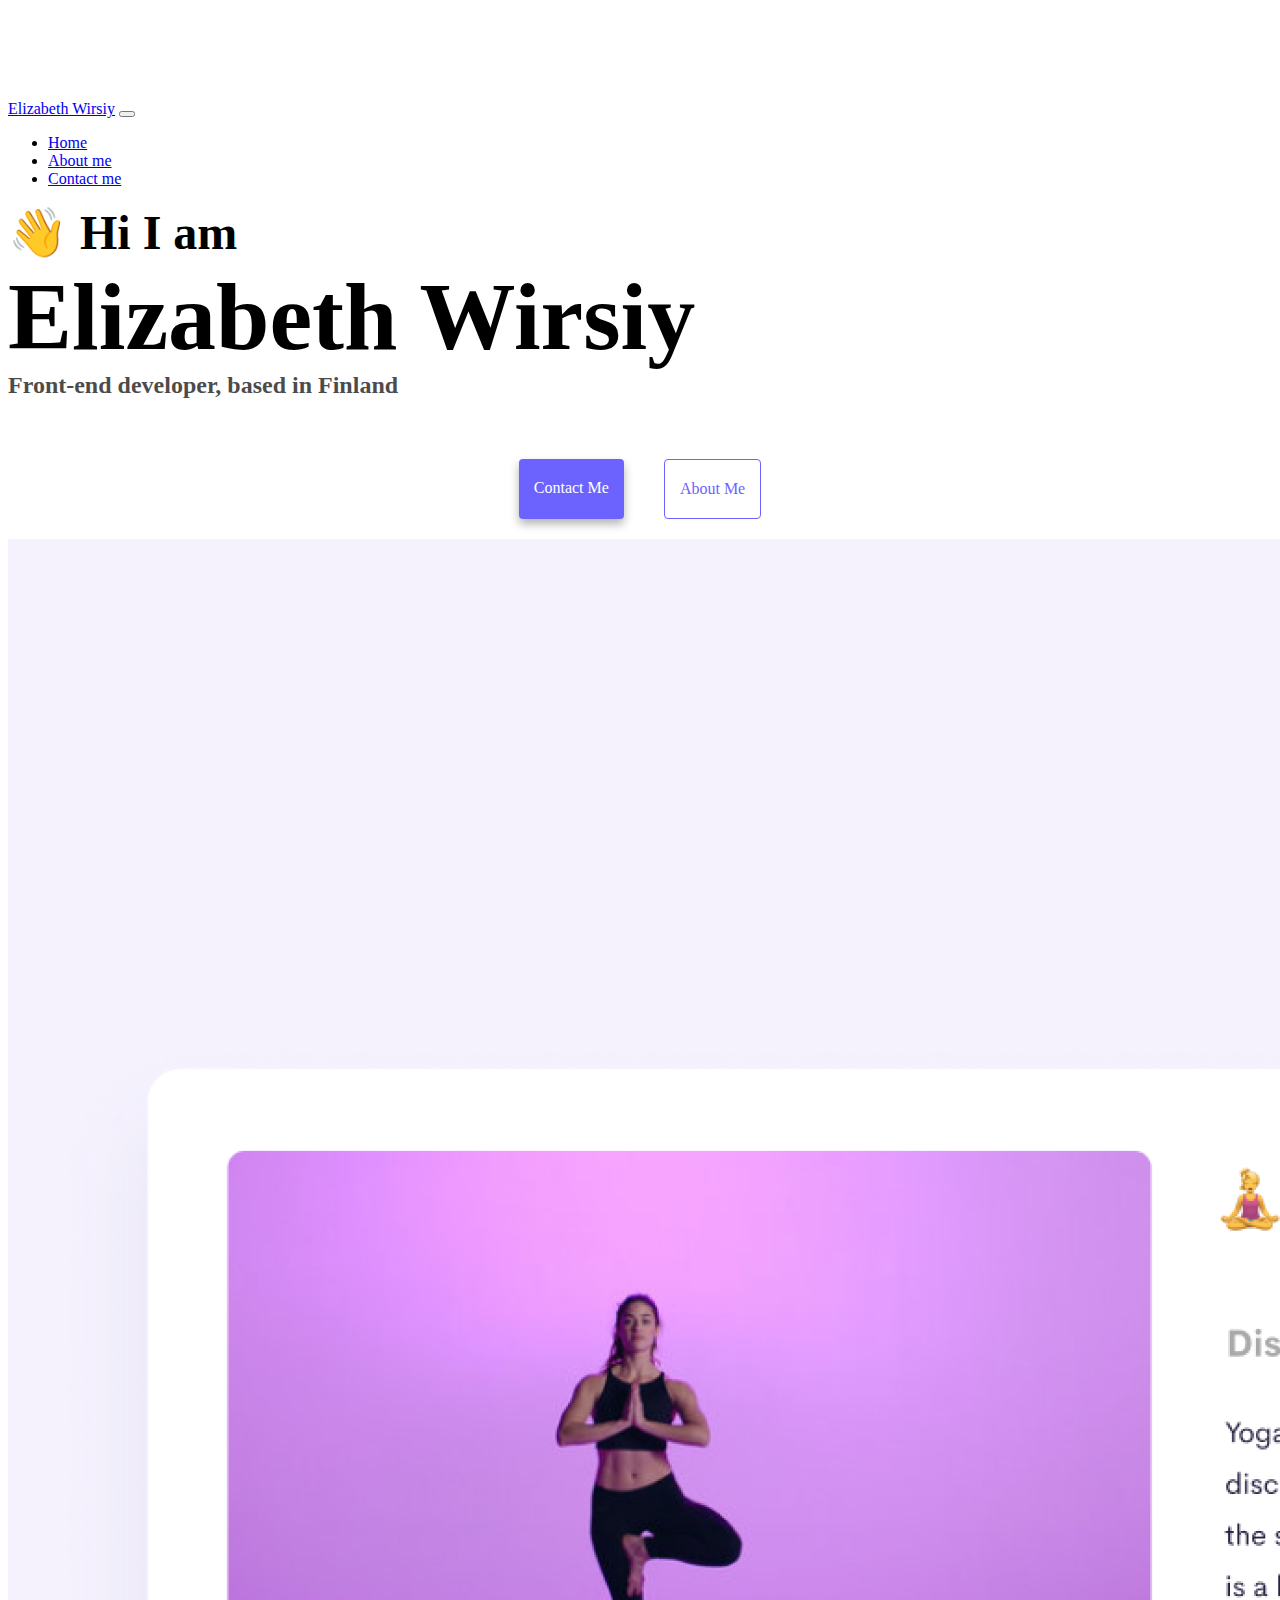
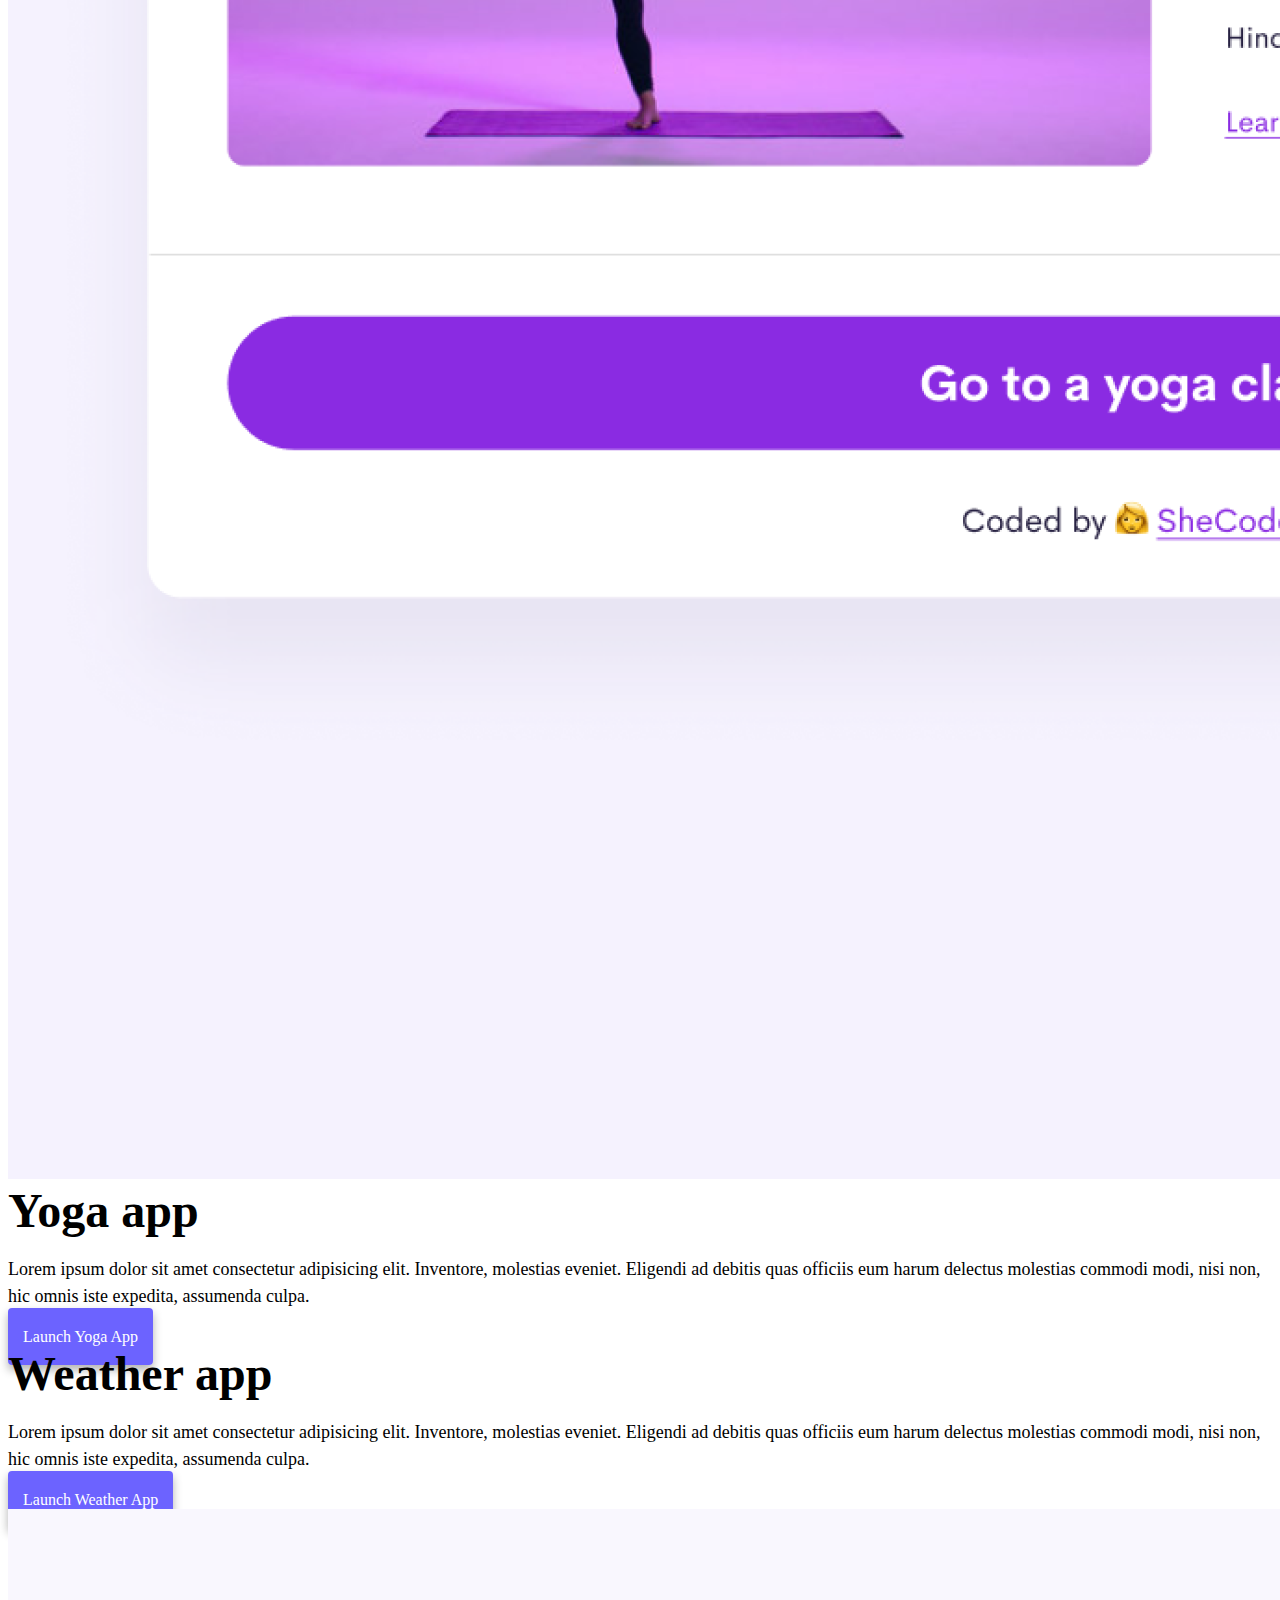
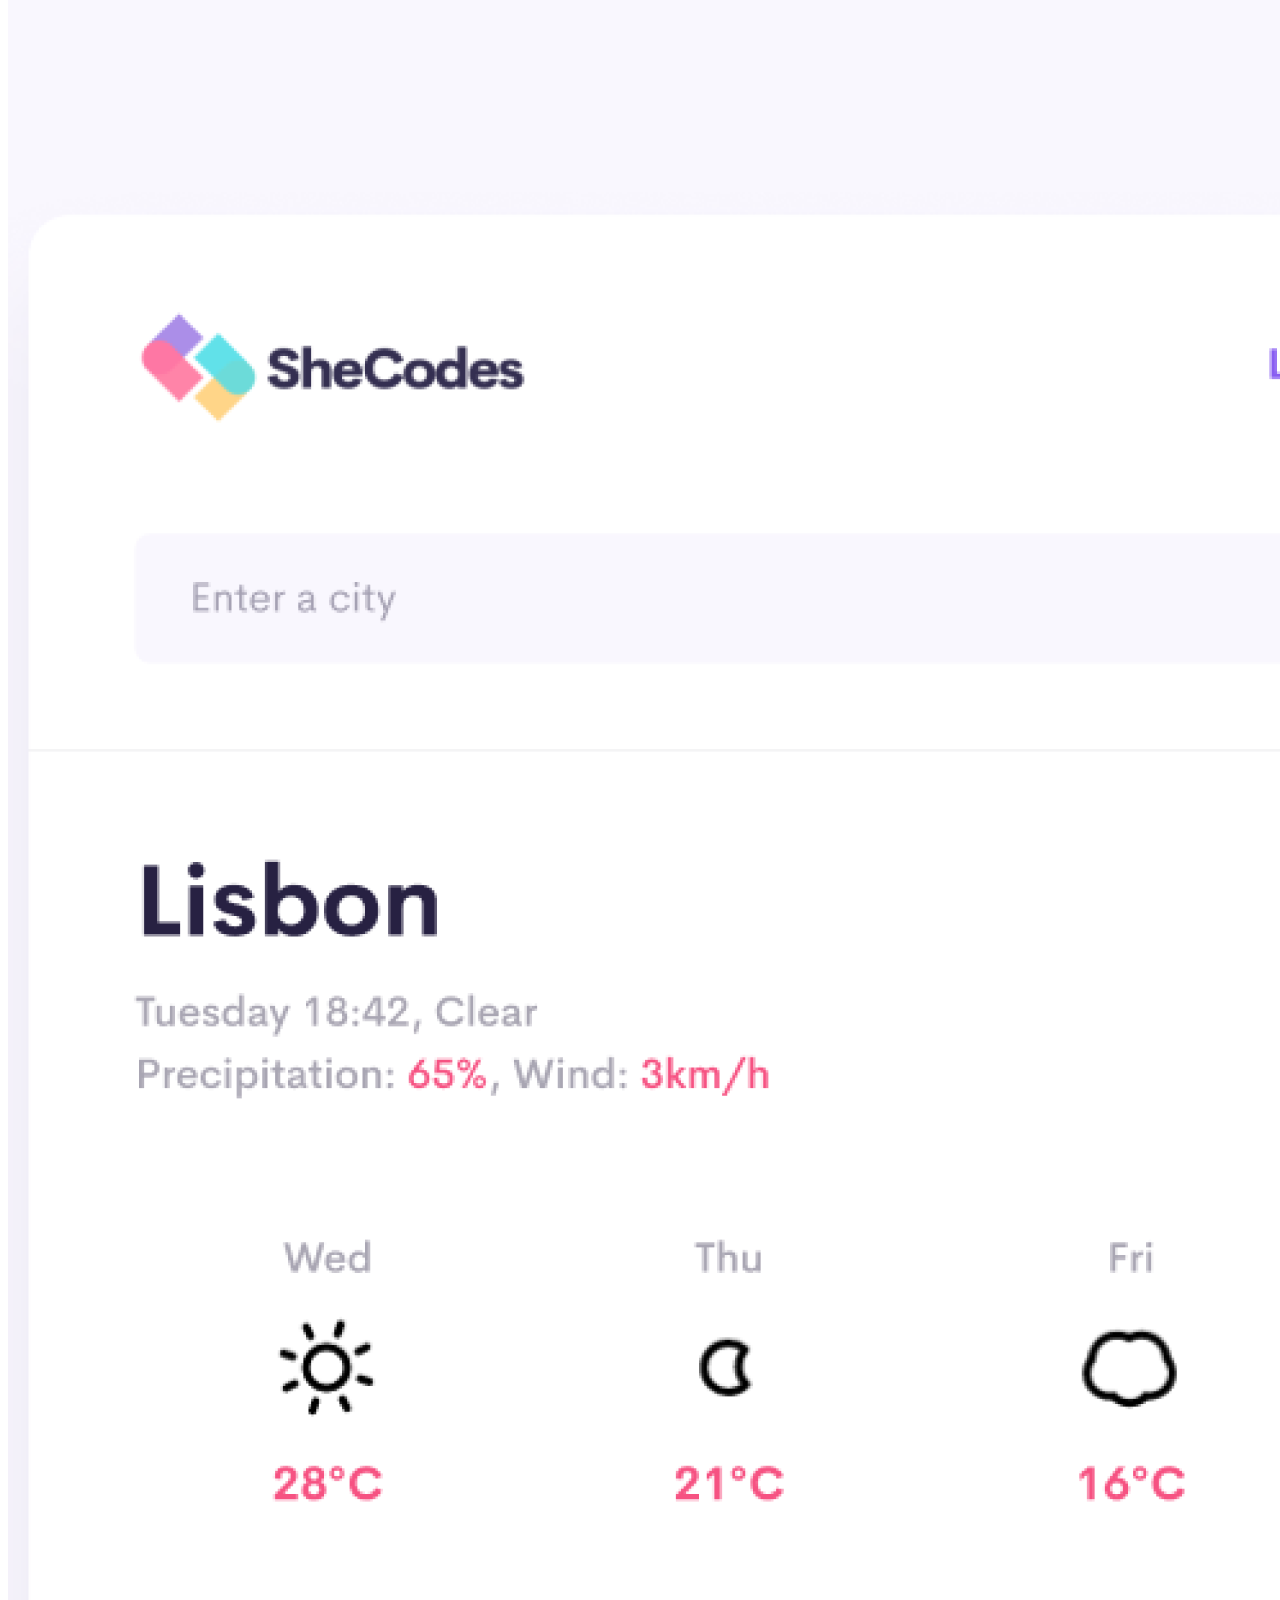
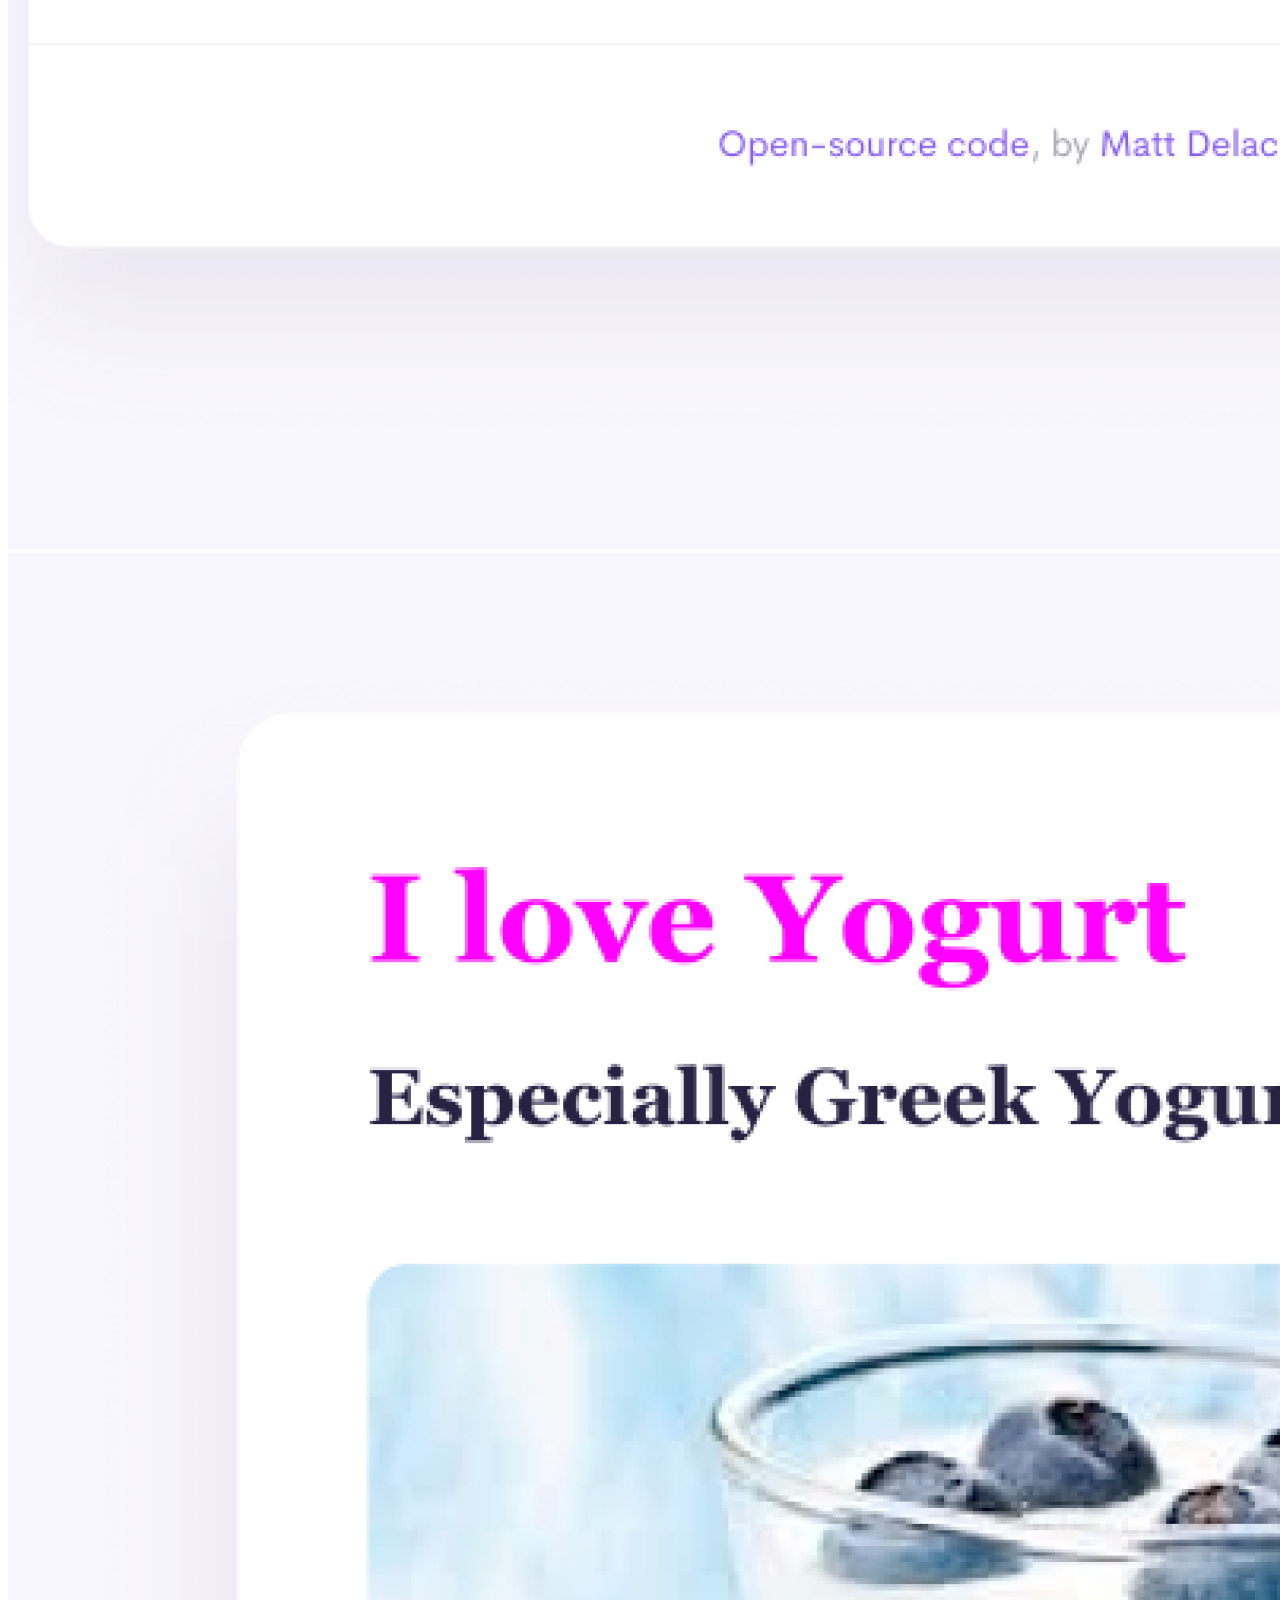
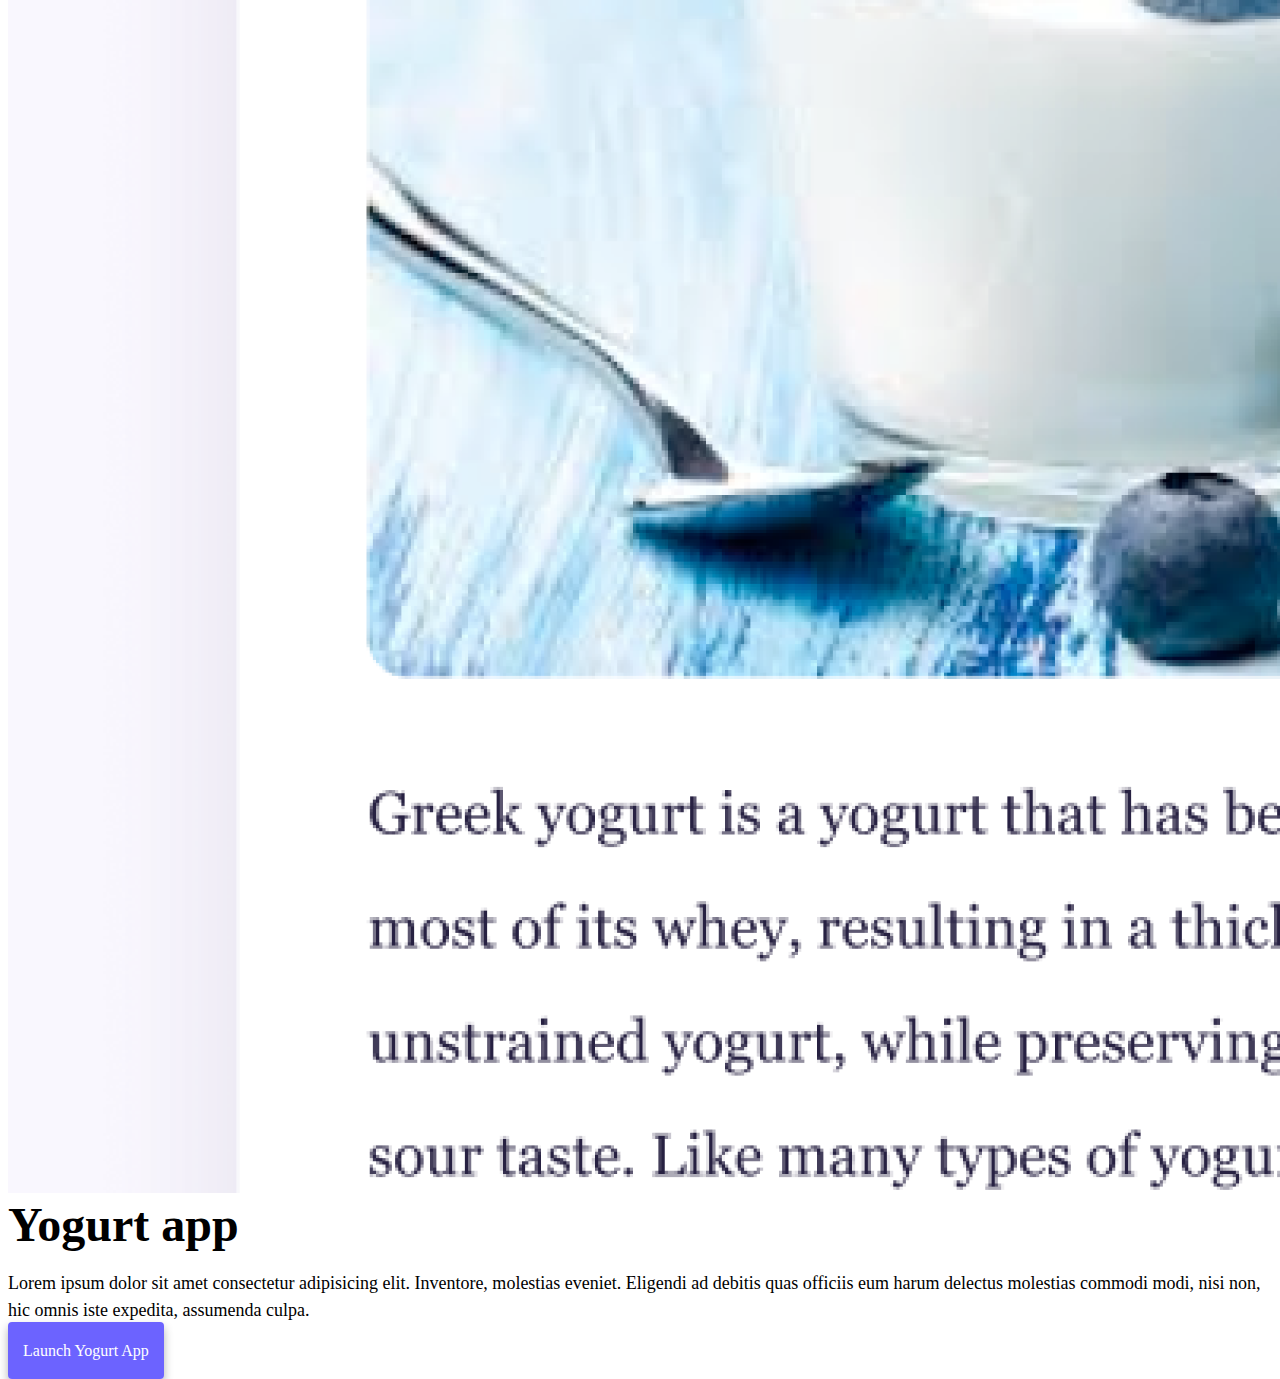
<file: index.html>
<!DOCTYPE html>
<html lang="en">
  <head>
    <meta charset="UTF-8" />
    <meta http-equiv="X-UA-Compatible" content="IE=edge" />
    <meta name="viewport" content="width=device-width, initial-scale=1.0" />
    <title>Front-end developer - Elizabeth Wirsiy</title>
    <meta
      name="description"
      content="An aspiring Front-end developer. View my projects and work"
    />

    <link
      href="https://cdn.jsdelivr.net/npm/bootstrap@5.0.1/dist/css/bootstrap.min.css"
      rel="stylesheet"
      integrity="sha384-+0n0xVW2eSR5OomGNYDnhzAbDsOXxcvSN1TPprVMTNDbiYZCxYbOOl7+AMvyTG2x"
      crossorigin="anonymous"
    />
    <link rel="stylesheet" href="/style.css" />
    <script
      src="https://cdn.jsdelivr.net/npm/bootstrap@5.0.1/dist/js/bootstrap.bundle.min.js"
      integrity="sha384-gtEjrD/SeCtmISkJkNUaaKMoLD0//ElJ19smozuHV6z3Iehds+3Ulb9Bn9Plx0x4"
      crossorigin="anonymous"
    ></script>
  </head>
  <body>
    <nav class="navbar navbar-expand-lg navbar-light bg-light fixed-top">
      <div class="container-fluid">
        <a class="navbar-brand" href="/">Elizabeth Wirsiy</a>
        <button
          class="navbar-toggler"
          type="button"
          data-bs-toggle="collapse"
          data-bs-target="#navbarNav"
          aria-controls="navbarNav"
          aria-expanded="false"
          aria-label="Toggle navigation"
        >
          <span class="navbar-toggler-icon"></span>
        </button>
        <div class="collapse navbar-collapse" id="navbarNav">
          <ul class="navbar-nav">
            <li class="nav-item">
              <a class="nav-link active" aria-current="page" href="/">Home</a>
            </li>
            <li class="nav-item">
              <a class="nav-link" href="/about.html">About me</a>
            </li>
            <li class="nav-item">
              <a class="nav-link" href="/about.html#contact">Contact me</a>
            </li>
          </ul>
        </div>
      </div>
    </nav>
    <h2 class="text-center">👋 Hi I am</h2>
    <h1 class="text-center">Elizabeth Wirsiy</h1>
    <h3 class="text-center">Front-end developer, based in Finland</h3>
    <div class="navigation-links">
      <a href="/about.html#contact" class="primary-link">Contact me</a>
      <a href="/about.html" class="secondary-link">About me</a>
    </div>
    <div class="container">
      <div class="row">
        <div class="col-sm-6 d-none d-sm-block">
          <img src="/images/yoga.png" alt="yoga" class="img-fluid rounded" />
        </div>
        <div class="col-sm-6 small-screen">
          <h2 class="mb-3">Yoga app</h2>
          <p>
            Lorem ipsum dolor sit amet consectetur adipisicing elit. Inventore,
            molestias eveniet. Eligendi ad debitis quas officiis eum harum
            delectus molestias commodi modi, nisi non, hic omnis iste expedita,
            assumenda culpa.
          </p>
          <div class="mt-5">
            <a href="#" class="primary-link" title="yoga-project"
              >Launch Yoga app</a
            >
          </div>
        </div>
      </div>
      <div class="row mt-5">
        <div class="col-sm-6 small-screen">
          <h2 class="mb-3">Weather app</h2>
          <p>
            Lorem ipsum dolor sit amet consectetur adipisicing elit. Inventore,
            molestias eveniet. Eligendi ad debitis quas officiis eum harum
            delectus molestias commodi modi, nisi non, hic omnis iste expedita,
            assumenda culpa.
          </p>
          <div class="mt-5">
            <a href="#" class="primary-link" title="weather-project">
              Launch Weather app</a
            >
          </div>
        </div>
        <div class="col-sm-6 d-none d-sm-block">
          <img
            src="/images/weather.png"
            alt="weather-forecast"
            class="img-fluid rounded"
          />
        </div>
      </div>
      <div class="row mt-5">
        <div class="col-sm-6 d-none d-sm-block">
          <img
            src="/images/yogurt.png"
            alt="greek-yogurt"
            class="img-fluid rounded"
          />
        </div>
        <div class="col-sm-6 small-screen">
          <h2 class="mb-3">Yogurt app</h2>
          <p>
            Lorem ipsum dolor sit amet consectetur adipisicing elit. Inventore,
            molestias eveniet. Eligendi ad debitis quas officiis eum harum
            delectus molestias commodi modi, nisi non, hic omnis iste expedita,
            assumenda culpa.
          </p>
          <div class="mt-5">
            <a href="#" class="primary-link" title="yogurt-project"
              >Launch Yogurt app</a
            >
          </div>
        </div>
      </div>
    </div>
  </body>
</html>
</file>
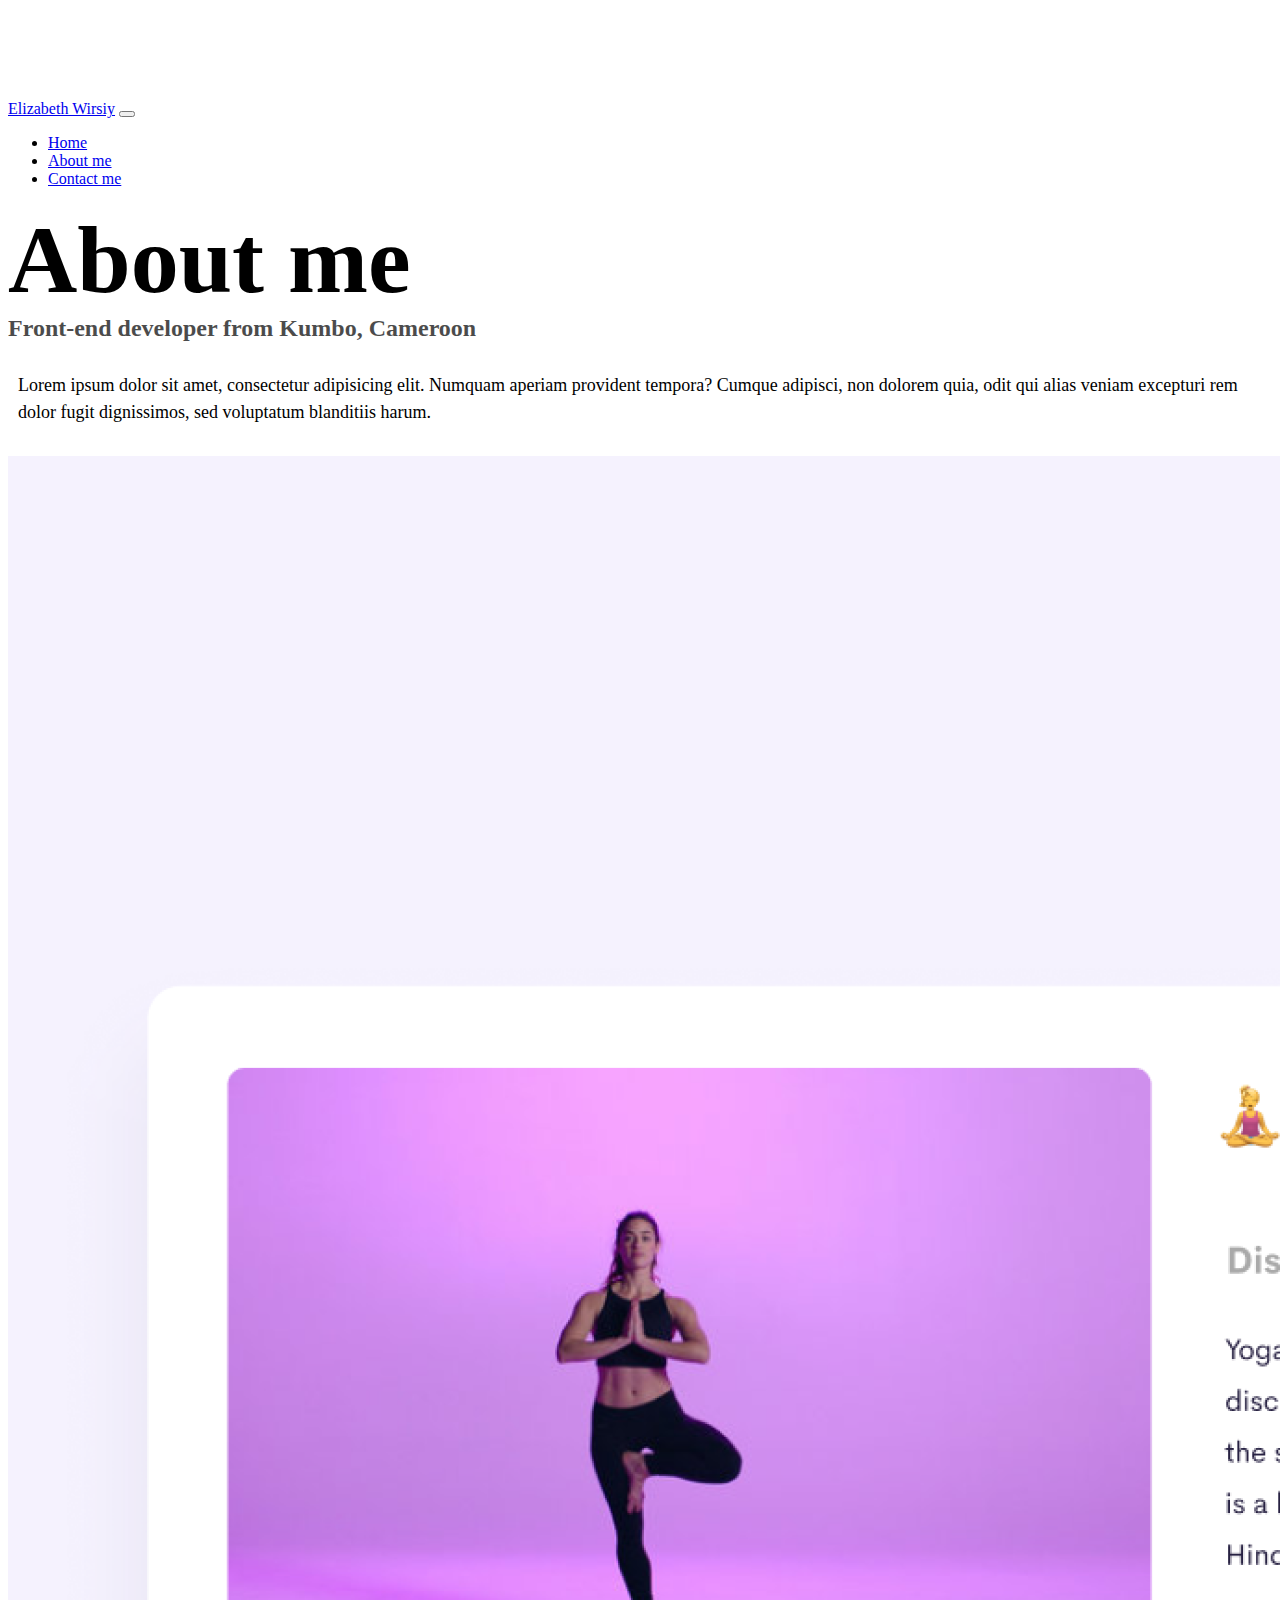
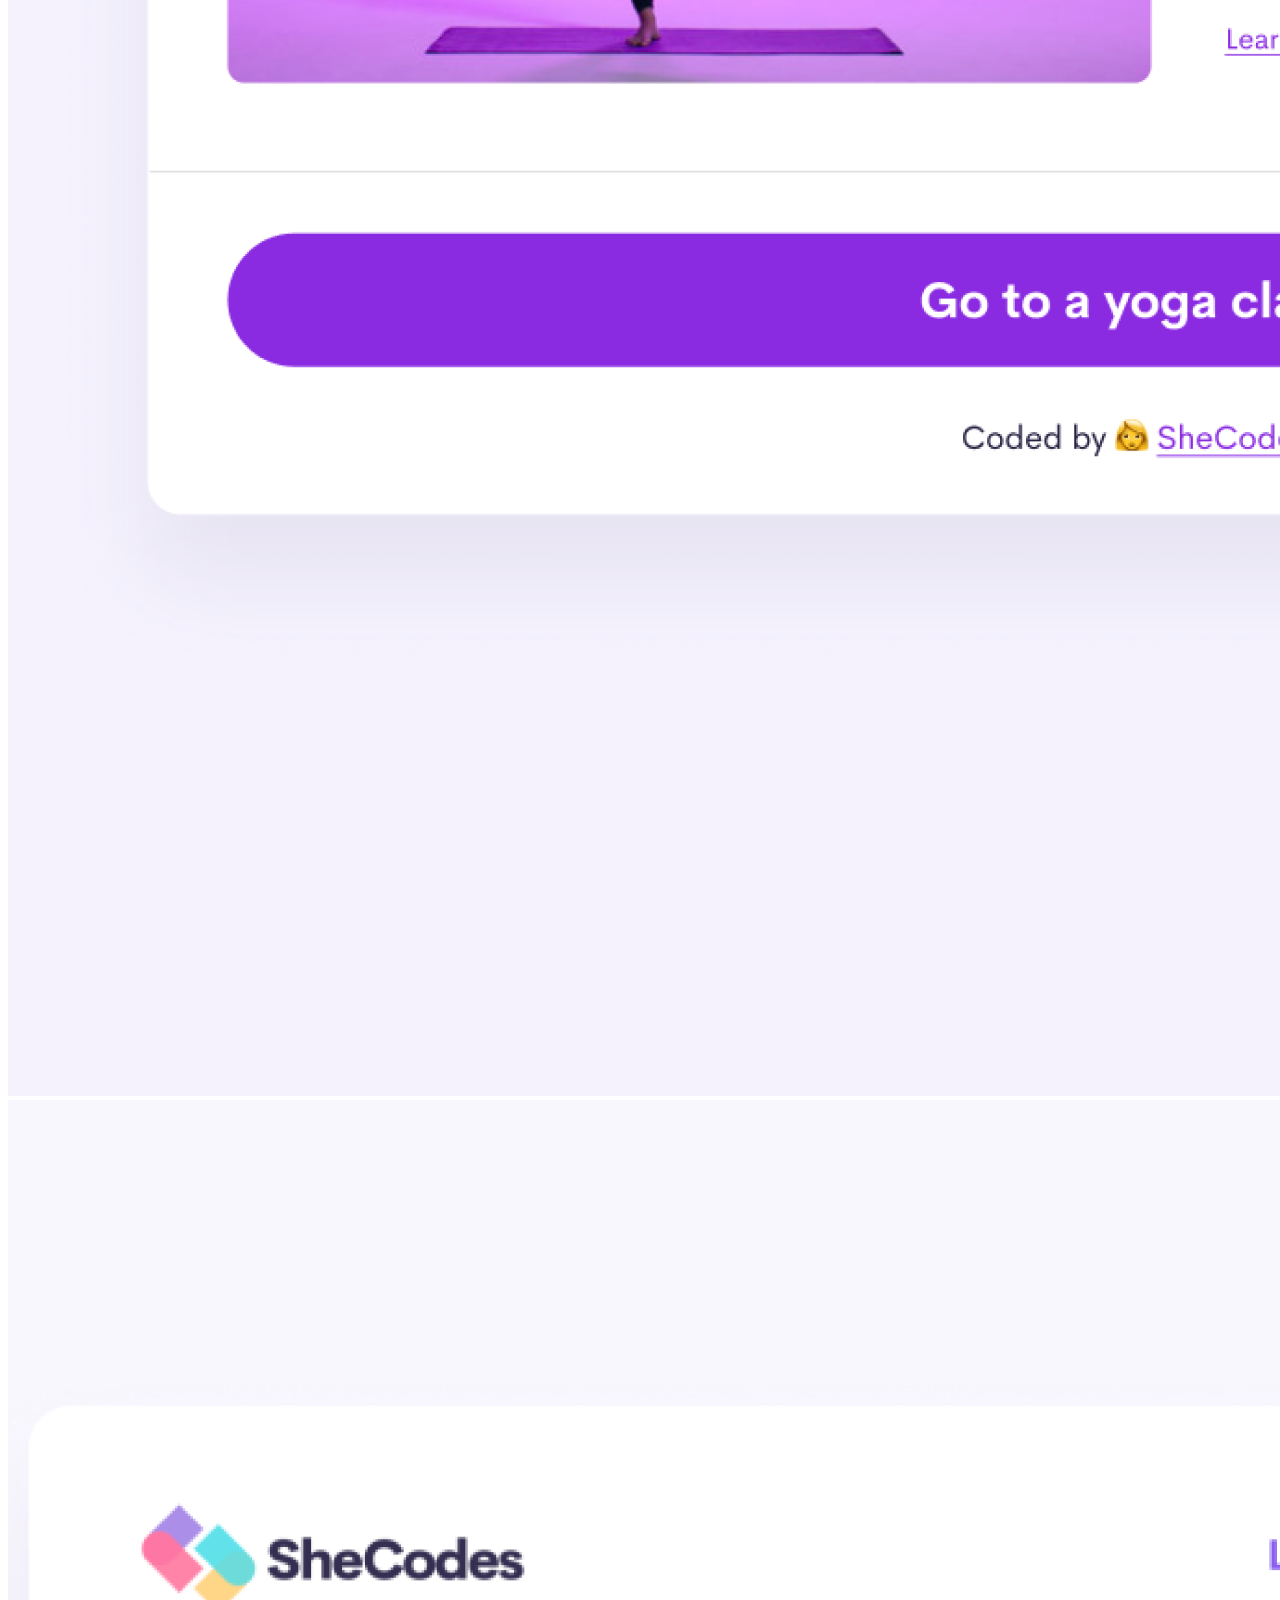
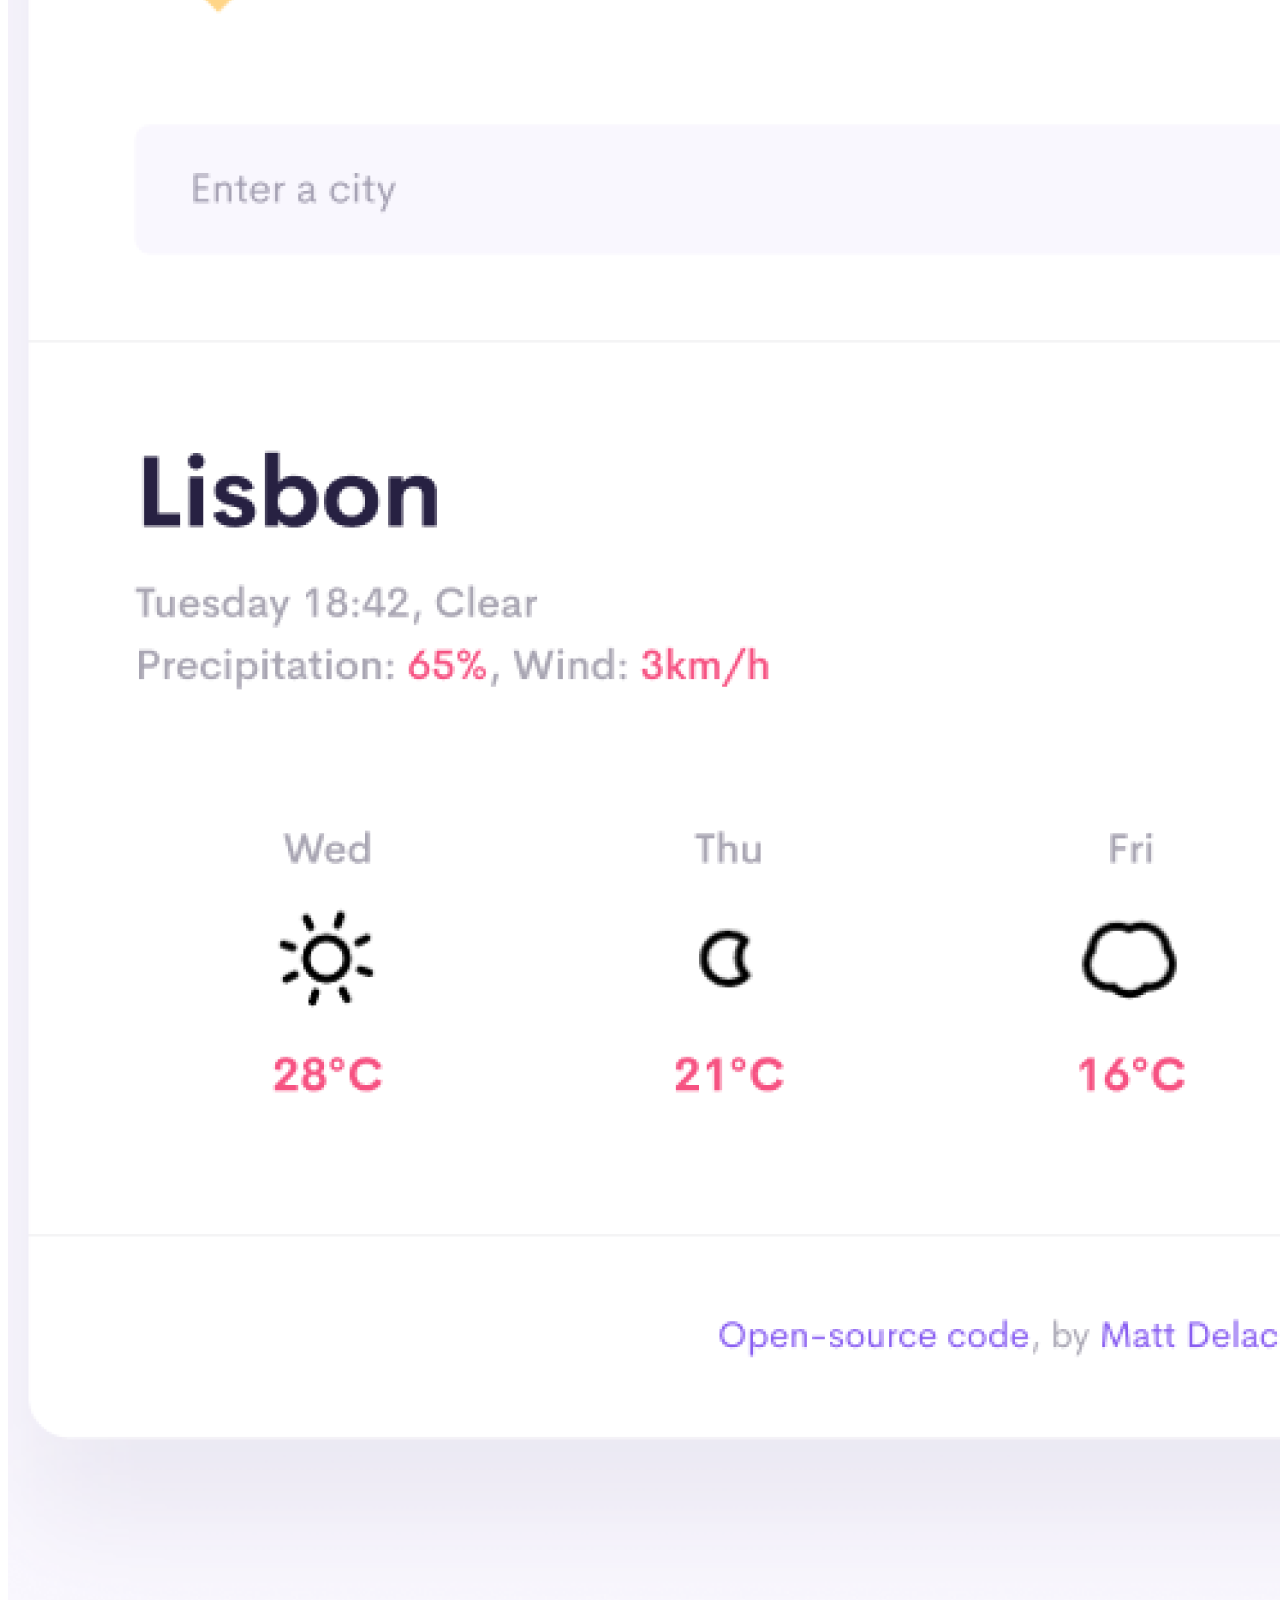
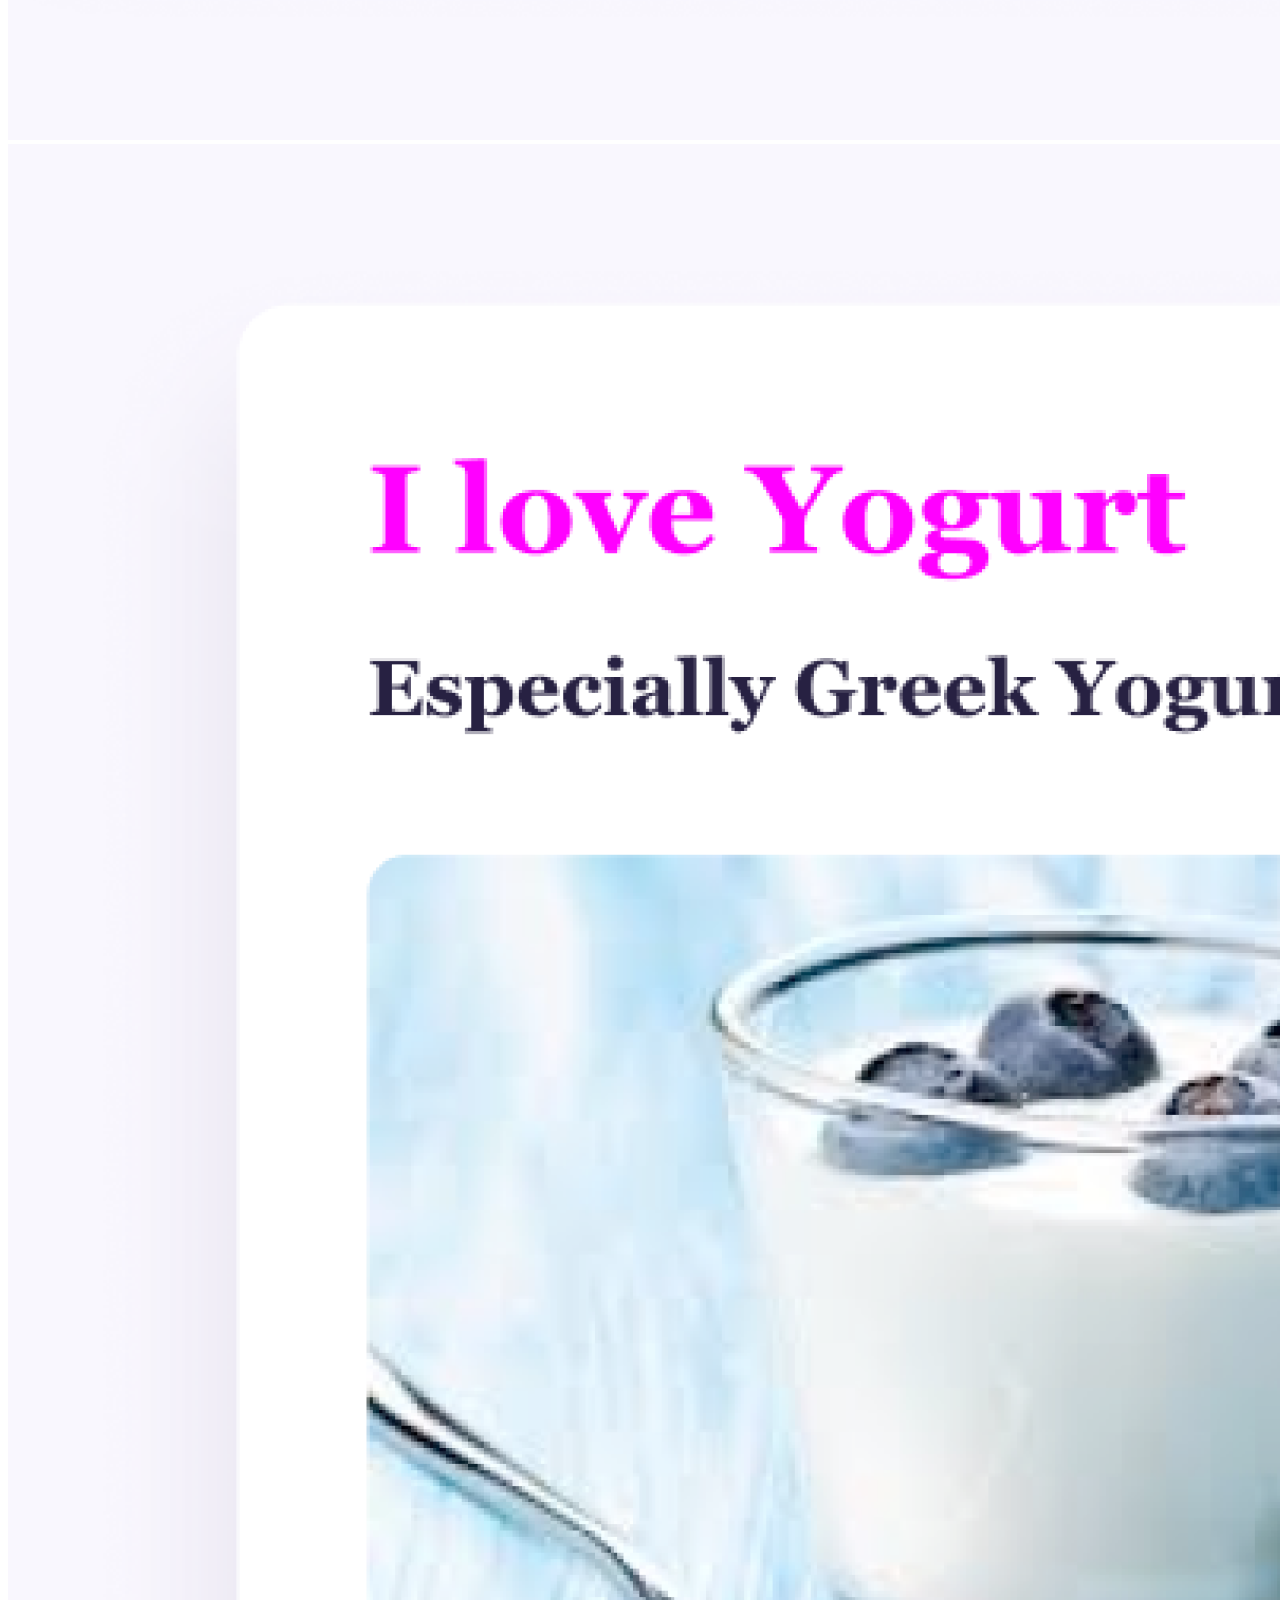
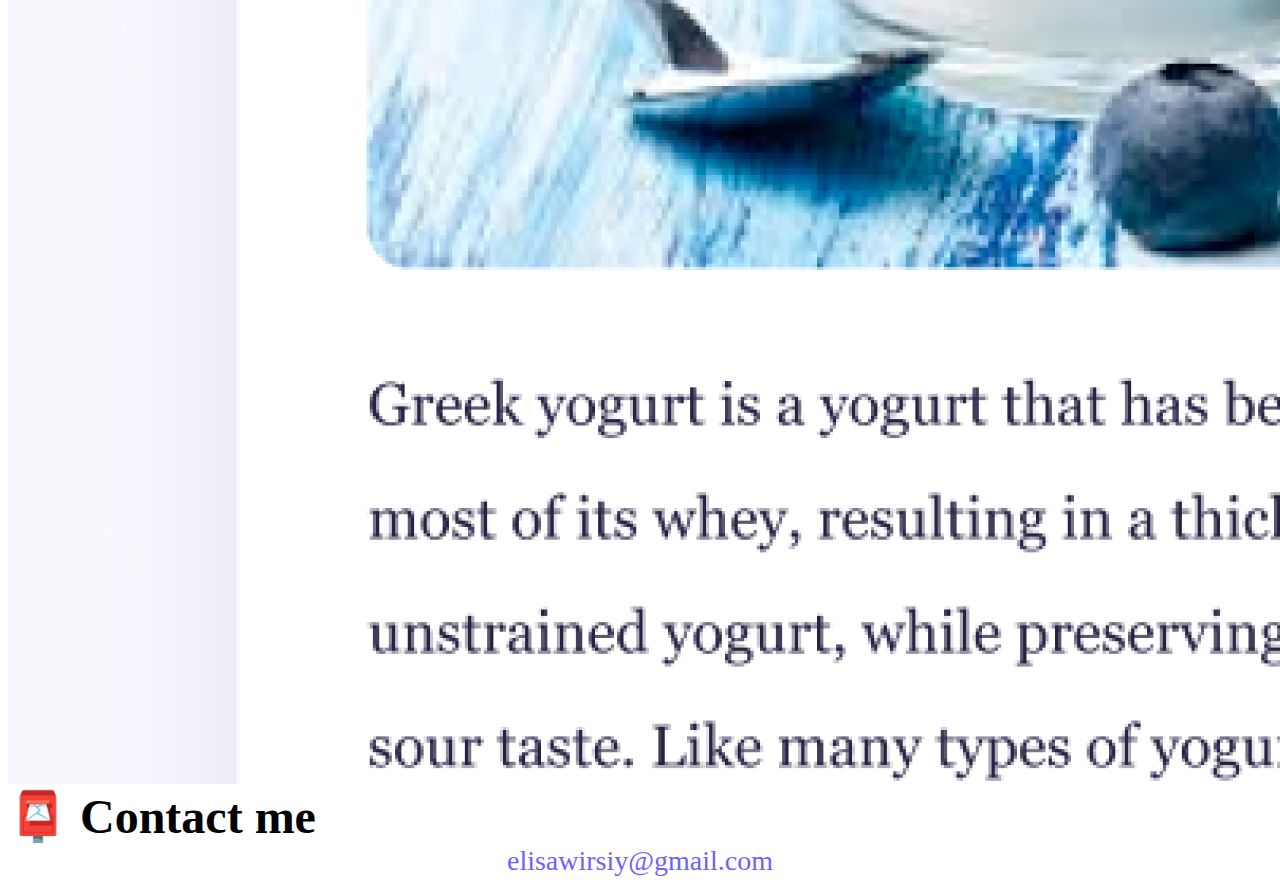
<file: about.html>
<!DOCTYPE html>
<html lang="en">
  <head>
    <meta charset="UTF-8" />
    <meta http-equiv="X-UA-Compatible" content="IE=edge" />
    <meta name="viewport" content="width=device-width, initial-scale=1.0" />
    <link
      href="https://cdn.jsdelivr.net/npm/bootstrap@5.0.1/dist/css/bootstrap.min.css"
      rel="stylesheet"
      integrity="sha384-+0n0xVW2eSR5OomGNYDnhzAbDsOXxcvSN1TPprVMTNDbiYZCxYbOOl7+AMvyTG2x"
      crossorigin="anonymous"
    />
    <link rel="stylesheet" href="/style.css" />
    <script
      src="https://cdn.jsdelivr.net/npm/bootstrap@5.0.1/dist/js/bootstrap.bundle.min.js"
      integrity="sha384-gtEjrD/SeCtmISkJkNUaaKMoLD0//ElJ19smozuHV6z3Iehds+3Ulb9Bn9Plx0x4"
      crossorigin="anonymous"
    ></script>
    <title>About Elizabeth Wirsiy</title>
    <meta
      name="description"
      content="An aspiring Front-end developer training with SheCodes"
    />
  </head>
  <body>
    <nav class="navbar navbar-expand-lg navbar-light bg-light fixed-top">
      <div class="container-fluid">
        <a class="navbar-brand" href="/">Elizabeth Wirsiy</a>
        <button
          class="navbar-toggler"
          type="button"
          data-bs-toggle="collapse"
          data-bs-target="#navbarNav"
          aria-controls="navbarNav"
          aria-expanded="false"
          aria-label="Toggle navigation"
        >
          <span class="navbar-toggler-icon"></span>
        </button>
        <div class="collapse navbar-collapse" id="navbarNav">
          <ul class="navbar-nav">
            <li class="nav-item">
              <a class="nav-link" aria-current="page" href="/">Home</a>
            </li>
            <li class="nav-item">
              <a class="nav-link active" href="/about.html">About me</a>
            </li>
            <li class="nav-item">
              <a class="nav-link" href="/about.html#contact">Contact me</a>
            </li>
          </ul>
        </div>
      </div>
    </nav>

    <h1 class="text-center">About me</h1>
    <h3 class="text-center">Front-end developer from Kumbo, Cameroon</h3>
    <div class="about-paragraphs text-center">
      <p>
        Lorem ipsum dolor sit amet, consectetur adipisicing elit. Numquam
        aperiam provident tempora? Cumque adipisci, non dolorem quia, odit qui
        alias veniam excepturi rem dolor fugit dignissimos, sed voluptatum
        blanditiis harum.
      </p>
    </div>
    <div class="container">
      <div class="row">
        <div class="col-sm-4">
          <img
            src="/images/yoga.png"
            alt="yoga"
            class="img-fluid p-2 shadow rounded"
          />
        </div>
        <div class="col-sm-4">
          <img
            src="/images/weather.png"
            alt="weather-forecast"
            class="img-fluid p-2 shadow rounded"
          />
        </div>
        <div class="col-sm-4">
          <img
            src="/images/yogurt.png"
            alt="greek-yogurt"
            class="img-fluid p-2 shadow rounded"
          />
        </div>
      </div>
    </div>
    <div id="contact" class="mt-5">
      <h2 class="text-center">📮 Contact me</h2>
      <a href="mailto:elisawirsiy@gmail.com" class="email-link">
        elisawirsiy@gmail.com
      </a>
    </div>
  </body>
</html>
</file>
<file: style.css>
:root {
  --primary-color: #6c63ff;
  --secondary-color: #f5f2fe;
  --box-shadow: 0 5px 10px rgba(0, 0, 0, 0.3);
}

body {
  margin-top: 100px;
}

h1,
h2,
h3 {
  margin: 0;
}

h1 {
  font-size: 96px;
}

h2 {
  font-size: 48px;
}

h3 {
  font-size: 24px;
  opacity: 0.7;
}

p {
  font-size: 18px;
  line-height: 1.5;
}

.navigation-links {
  display: flex;
  margin-top: 40px;
  justify-content: center;
}

.navigation-links a {
  margin: 20px;
}

.homepage-link {
  color: var(--primary-color);
  text-align: center;
  display: block;
}

.about-paragraphs {
  margin: 30px 0;
}

.about-paragraphs p {
  margin: 10px;
}

.email-link {
  display: flex;
  justify-content: center;
  color: var(--primary-color);
  font-size: 28px;
  text-decoration: none;
}

.email-link:hover {
  text-decoration: underline;
}

.primary-link {
  border-radius: 4px;
  padding: 20px 15px;
  text-decoration: none;
  text-transform: capitalize;
  background: var(--primary-color);
  box-shadow: var(--box-shadow);
  color: white;
}
.secondary-link {
  border-radius: 4px;
  padding: 20px 15px;
  text-decoration: none;
  text-transform: capitalize;
  color: var(--primary-color);
  border: 1px solid var(--primary-color);
}

@media (max-width: 576px) {
  .small-screen {
    text-align: center;
  }
  h1 {
    font-size: 30px;
  }
  h2 {
    font-size: 24px;
  }
  h3 {
    font-size: 20px;
  }
  p {
    font-size: 18px;
  }
}
</file>
